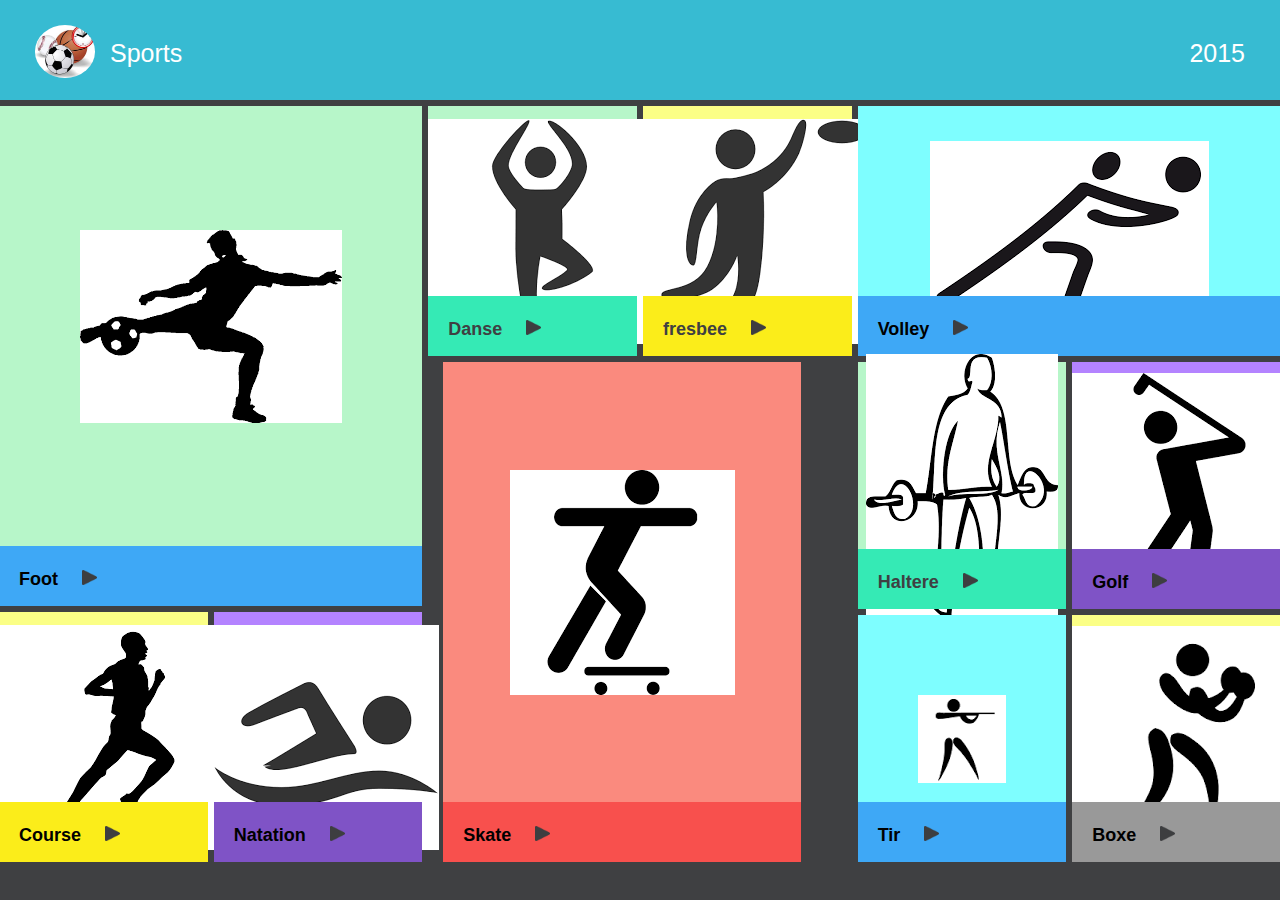
<file: divshot/index.html>
<!DOCTYPE html>
<html lang="fr">
<head>
  <meta charset="UTF-8">
    <title>Divshot</title>
        <link href="CSS/bootstrap.min.css" rel="stylesheet">
          <link href="stylesheet.css" rel="stylesheet">
  
</head>
    <body>
        
          <header>
                <div class="title">
                    <img src="../divshot/img2/sports.jpg" class="img-circle img-header">
                          <h1 class="left">Sports</h1>
                          <h1 class="right">2015</h1>
                </div>
          </header>
    <main>
      <div class="container-fluid">
         <div class="row">
            <div class="col-md-4">
              <div class="col-md-12">
                   <div class="green big">
                      <img src="img2/foot2.png" class="img-center">
                      <a href="#">
                         <div class="link blue-dark">
                          <p>Foot</p>
                            <div class="arrow "></div>
                     </div>
                   </a>
              </div>
                        </div>
          
              <div class="col-md-6">
            <div class="yellow little">
              <img src="img2/coursepieds.png" class="img-center">
              <a href="#">
                <div class="link yellow-dark">
                  <p>Course</p>
                  <div class="arrow"></div>
                  </div>  
               </a>
           
            </div>
          </div>
          <div class="col-md-6">
            <div class="purple little">
              <img src="img2/natation.png" class="img-center">
              <a href="#">
                <div class="link purple-dark">
                  <p>Natation</p>
                  <div class="arrow"></div>
                </div>
              </a>  

            </div>
          </div>
        </div>
    <div class="col-md-4">
          <div class="col-md-6">
            <div class="green little">
              <img src="img2/danse.png" class="img-center">
              <a href="#">
                <div class="link green-dark">
                  <p class="grey">Danse</p>
                  <div class="arrow "></div>
                   </div>
               </a>  
              
            </div>
          </div>
          <div class="col-md-6">
            <div class="yellow little">
              <img src="img2/fresbee.png" class="img-center">
              <a href="#">
                <div class="link yellow-dark">
                  <p class="grey">fresbee</p>
                  <div class="arrow "></div>
              </div>
             </a> 
              
            </div>
          </div>
          
          <div class="col-md-11">
           <div class="pink big">
              <img src="img2/skate.png" class="img-center">
              <a href="#">
              <div class="link pink-dark">
                  <p>Skate</p>
                  <div class="arrow"></div>
                 </div>  
                </a>
           
            </div>
          </div>
     </div>
  
      <div class="col-md-4">
          <div class="col-md-12">
            <div class="blue little">
              <img src="img2/volley.png" class="img-center">
              <a href="#">
                <div class="link blue-dark">
                  <p>Volley</p>
                  <div class="arrow"></div>
                </div>
              </a>
                
            </div>
          </div>
          <div class="col-md-6">
            <div class="green little-special">
              <img src="img2/haltere.png" class="img-center">
              <a href="#">
                <div class="link green-dark">
                  <p class="grey">Haltere</p>
                   <div class="arrow "></div>
               </div>
                </a>
              
            </div>
          </div>
          <div class="col-md-6">
            <div class="purple little-special">
              <img src="img2/golf.png" class="img-center">
              <a href="#">
                <div class="link purple-dark">
                  <p>Golf</p>
                  <div class="arrow"></div>
               </div>
              </a> 
              
            </div>
          </div>
          <div class="col-md-6">
            <div class="blue little-special">
              <img src="img2/tir.png" class="img-center">
              <a href="#">
                <div class="link blue-dark">
                  <p>Tir</p>
                  <div class="arrow"></div>
                  </div>
               </a>  
              
            </div>
          </div>
          <div class="col-md-6">
            <div class="yellow little-special">
              <img src="img2/boxe.png" class="img-center">
              <a href="#">
                <div class="link white-dark">
                  <p>Boxe</p>
                  <div class="arrow "></div>

                  </div>
             </a> 
            </div>
          </div>
        </div>
    </div>
  </div>
    </main>
    </body>
</html>
</file>
<file: divshot/stylesheet.css>
/*css app*/
html, body ,row{
    background-color: #3f4042;
    height: 100%;
    overflow-x: hidden;
}

Body p{
	 border: 3px black ;
}
header {
    background-color: #37bbd2;
    height: 100px;
    margin-bottom: 3px;
}

.row {
    margin-right: 0;
    margin-left: 0;
}
/* Container */

.container-fluid {
    padding-right: 0;
    padding-left: 0;
    margin-left:-4px;
    margin-right:-4px;
}
.title {
    padding: 20px;
}

.img-header {
    width: 60px;
    float:left;
}
.img-circle{
	float:left;
	margin-left: 15px;
	margin-top: 5px;
	
}
.left {
    float:left;
    margin-left: 15px;
}

.right {
    float:right;
    margin-right: 15px;
}
h1 {
    display: inline-block;
    color: #FFF;
    font-size: 25px
}
.col-md-4, .col-md-6, .col-md-12 {
    padding-right: 0;
    padding-left: 0;
}
p {
    display: inline-block;
    color: black;
    font-size: 18px;
    padding: 20px;
    margin:0;
}
.grey {
    color: #3f4042;  
    font-weight: 600;
}



/* Fléches */

.arrow {
    display: inline-block;
    margin-right: 15px;
    margin-top: 24px;
    width: 15px;
    height: 15px;
    background: url(img/arrow01grey.png);
     background-size: 15px 15px;
    background-repeat: no-repeat;
}



.link {
    position:absolute;
    bottom:0px;
    left:0px;  
    width:100%;  
    height: 60px;
    font-weight: 600;
}

/* Vignettes */

.little {
    position: relative;
    height: 250px;
    display: flex;
    align-items: center;
    margin:3px;
}

.little-special {
    position: relative;
    height: 247px;
    display: flex;
    align-items: center;
    margin:3px;
}

.big {
    position: relative;
    height: 500px;
    display: flex;
    align-items: center;
    padding-bottom: 60px;
    margin:3px;
}

.img-center {
    display: block;
    margin-left: auto;
    margin-right: auto
}
/*couleur*/

.green {
    background-color: #20e544;
}

.white-dark {
    background-color: #999999;
}

.pink {
    background-color: #fa8a7e;
}

.pink-dark {
    background-color: #f8504d;
}

.purple {
    background-color: #b483ff;
}

.purple-dark {
    background-color: #7f53c6;
}

.yellow {
    background-color: #fbff86;
}

.yellow-dark {
    background-color: #fbed1a;
}

.green {
    background-color: #b7f6c9;
}

.green-dark {
    background-color: #35eab5;
}

.blue {
    background-color: #7efeff;
}

.blue-dark {
    background-color: #3ea8f6;
}
</file>
